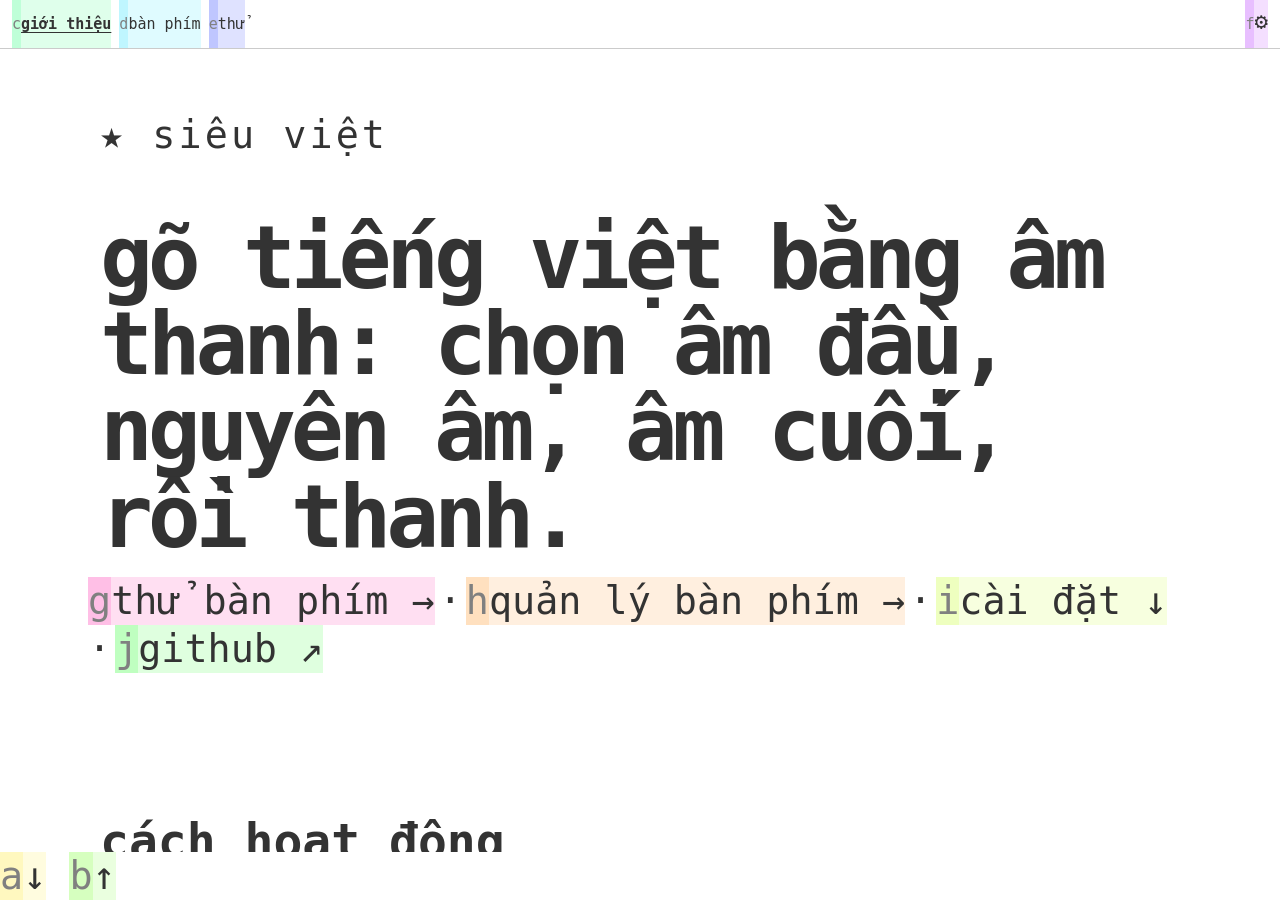
<file: Resources/WebApp/index.html>
<!doctype html>
<html lang="vi">
  <head>
    <meta charset="utf-8" />
    <meta name="viewport" content="width=device-width, initial-scale=1" />
    <link href="./_app/immutable/entry/start.cFuovR7V.js" rel="modulepreload">
		<link href="./_app/immutable/chunks/CL9zBN_B.js" rel="modulepreload">
		<link href="./_app/immutable/chunks/B1cIdV8T.js" rel="modulepreload">
		<link href="./_app/immutable/chunks/DvUA7PxU.js" rel="modulepreload">
		<link href="./_app/immutable/entry/app.CXxFN7o7.js" rel="modulepreload">
		<link href="./_app/immutable/chunks/yUu4SqdV.js" rel="modulepreload">
		<link href="./_app/immutable/nodes/0.BbQ4gIxv.js" rel="modulepreload">
		<link href="./_app/immutable/chunks/Bsd9n7fY.js" rel="modulepreload">
		<link href="./_app/immutable/nodes/2.Bjf0Wfyc.js" rel="modulepreload">
		<!--1uha8ag--><meta name="description" content="siêu việt manages your keyboards and types vietnamese by sound in four choices. try every configured keyboard in your browser."/><!----><title>siêu việt · gõ tiếng việt bằng âm thanh</title>
		<link href="./_app/immutable/assets/0.Brq1t5zK.css" rel="stylesheet">
		<link href="./_app/immutable/assets/2.Dg9-7pQN.css" rel="stylesheet">
  </head>
  <body data-sveltekit-preload-data="hover">
    <div style="display: contents"><!--[--><!--[0--><!--[--><div class="keyflow svelte-ws0jzm"><!--[--><!--[-1--><div data-keyflow-scroll-viewport="" class="viewport svelte-1koewkb"><div class="world svelte-1koewkb" data-keyflow-scroll-world=""><nav class="sv-nav svelte-1wa667s" aria-label="siêu việt"><!--[--><!--[0--><button type="button" class="inline cursor-pointer"><div class="button svelte-1tkple9"><!--[0--><div class="route svelte-1tkple9"><!--[-1--><!--]--> <!--[-1--><!--]--></div><!--]--> <!--[0--><div class="content svelte-1tkple9"><span aria-current="page" class="svelte-1wa667s current">giới thiệu</span><!----></div><!--]--></div><!----></button><!--]--><!--[0--><button type="button" class="inline cursor-pointer"><div class="button svelte-1tkple9"><!--[0--><div class="route svelte-1tkple9"><!--[-1--><!--]--> <!--[-1--><!--]--></div><!--]--> <!--[0--><div class="content svelte-1tkple9"><span class="svelte-1wa667s">bàn phím</span><!----></div><!--]--></div><!----></button><!--]--><!--[0--><button type="button" class="inline cursor-pointer"><div class="button svelte-1tkple9"><!--[0--><div class="route svelte-1tkple9"><!--[-1--><!--]--> <!--[-1--><!--]--></div><!--]--> <!--[0--><div class="content svelte-1tkple9"><span class="svelte-1wa667s">thử</span><!----></div><!--]--></div><!----></button><!--]--><!--]--> <span class="spacer svelte-1wa667s"></span> <!--[-1--><!--]--> <!--[0--><button type="button" class="inline cursor-pointer"><div class="button svelte-1tkple9"><!--[0--><div class="route svelte-1tkple9"><!--[-1--><!--]--> <!--[-1--><!--]--></div><!--]--> <!--[0--><div class="content svelte-1tkple9"><span class="gear svelte-1wa667s" role="img" aria-label="cài đặt" title="cài đặt">⚙</span><!----></div><!--]--></div><!----></button><!--]--><!----></nav><!----> <!--[-1--><main class="intro svelte-1h4d0nk"><header class="hero svelte-1h4d0nk"><div class="line svelte-ljawpu"><p class="eyebrow svelte-1h4d0nk">★ siêu việt</p><!----></div><!----> <div class="line svelte-ljawpu"><h1 class="svelte-1h4d0nk">gõ tiếng việt bằng âm thanh: chọn âm đầu, nguyên âm, âm cuối, rồi thanh.</h1><!----></div><!----> <div class="flow-line svelte-1h4d0nk"><!--[0--><button type="button" class="inline cursor-pointer"><div class="button svelte-1tkple9"><!--[0--><div class="route svelte-1tkple9"><!--[-1--><!--]--> <!--[-1--><!--]--></div><!--]--> <!--[0--><div class="content svelte-1tkple9"><!---->thử bàn phím →<!----></div><!--]--></div><!----></button><!--]--><!----> · <!--[0--><button type="button" class="inline cursor-pointer"><div class="button svelte-1tkple9"><!--[0--><div class="route svelte-1tkple9"><!--[-1--><!--]--> <!--[-1--><!--]--></div><!--]--> <!--[0--><div class="content svelte-1tkple9"><!---->quản lý bàn phím →<!----></div><!--]--></div><!----></button><!--]--><!----> · <!--[0--><button type="button" class="inline cursor-pointer"><div><div class="button svelte-1tkple9"><!--[0--><div class="route svelte-1tkple9"><!--[-1--><!--]--> <!--[-1--><!--]--></div><!--]--> <!--[0--><div class="content svelte-1tkple9"><!---->cài đặt ↓<!----><!----></div><!--]--></div><!----></div><!----></button><!--]--><!----> · <!--[0--><button type="button" class="inline cursor-pointer"><div><div class="button svelte-1tkple9"><!--[0--><div class="route svelte-1tkple9"><!--[-1--><!--]--> <!--[-1--><!--]--></div><!--]--> <!--[0--><div class="content svelte-1tkple9"><!---->github ↗<!----><!----></div><!--]--></div><!----></div><!----></button><!--]--><!----></div></header> <section id="guide" aria-labelledby="guide-heading"><div class="line svelte-ljawpu"><h2 id="guide-heading" class="svelte-1h4d0nk">cách hoạt động</h2><!----></div><!----> <div class="guide-grid svelte-1h4d0nk"><article class="svelte-1h4d0nk"><div class="line svelte-ljawpu"><h3 class="svelte-1h4d0nk">1 → 2 → 3 → 4</h3><!----></div><!----><div class="line svelte-ljawpu"><p>mỗi âm tiết có bốn lựa chọn. nhãn trên cùng một phím đổi theo lựa chọn hiện tại.</p><!----></div><!----><div class="line svelte-ljawpu"><p><code class="svelte-1h4d0nk">quốc → k · uô · c · sắc</code></p><!----></div><!----></article> <article class="svelte-1h4d0nk"><div class="line svelte-ljawpu"><h3 class="svelte-1h4d0nk">⇧ → ⌨</h3><!----></div><!----><div class="line svelte-ljawpu"><p>siêu việt quản lý một danh sách bàn phím. mỗi bàn phím có ngôn ngữ, bố cục và cách viết riêng. chạm shift để chuyển sang bàn phím tiếp theo.</p><!----></div><!----><div class="line svelte-ljawpu"><p>trên điện thoại, giữ dấu cách rồi kéo để di chuyển con trỏ. giữ shift để viết hoa, chạm hai lần để khóa chữ hoa.</p><!----></div><!----></article> <article class="svelte-1h4d0nk"><div class="line svelte-ljawpu"><h3 class="svelte-1h4d0nk">siêu việt / quốc ngữ</h3><!----></div><!----><div class="line svelte-ljawpu"><p>siêu việt là cách viết mặc định. quốc ngữ đổi từ đã hoàn tất sang chính tả chuẩn với cùng quy trình bốn lựa chọn.</p><!----></div><!----> <div class="flow-line svelte-1h4d0nk"><!--[0--><button type="button" class="inline cursor-pointer"><div class="button svelte-1tkple9"><!--[0--><div class="route svelte-1tkple9"><!--[-1--><!--]--> <!--[-1--><!--]--></div><!--]--> <!--[0--><div class="content svelte-1tkple9"><!---->thử bàn phím →<!----></div><!--]--></div><!----></button><!--]--><!----></div></article></div></section> <section id="install" aria-labelledby="install-heading"><div class="line svelte-ljawpu"><h2 id="install-heading" class="svelte-1h4d0nk">cài đặt</h2><!----></div><!----> <div class="line svelte-ljawpu"><p>macos · iphone / ipad · android · windows · ubuntu</p><!----></div><!----> <div class="flow-line svelte-1h4d0nk">mã nguồn và bản phát hành: <!--[0--><button type="button" class="inline cursor-pointer"><div><div class="button svelte-1tkple9"><!--[0--><div class="route svelte-1tkple9"><!--[-1--><!--]--> <!--[-1--><!--]--></div><!--]--> <!--[0--><div class="content svelte-1tkple9"><!---->github releases ↗<!----><!----></div><!--]--></div><!----></div><!----></button><!--]--><!----></div></section> <footer class="svelte-1h4d0nk"><div class="flow-line svelte-1h4d0nk"><!--[0--><button type="button" class="inline cursor-pointer"><div><div class="button svelte-1tkple9"><!--[0--><div class="route svelte-1tkple9"><!--[-1--><!--]--> <!--[-1--><!--]--></div><!--]--> <!--[0--><div class="content svelte-1tkple9"><!---->← minh.website<!----><!----></div><!--]--></div><!----></div><!----></button><!--]--><!----> · <!--[0--><button type="button" class="inline cursor-pointer"><div><div class="button svelte-1tkple9"><!--[0--><div class="route svelte-1tkple9"><!--[-1--><!--]--> <!--[-1--><!--]--></div><!--]--> <!--[0--><div class="content svelte-1tkple9"><!---->mã nguồn ↗<!----><!----></div><!--]--></div><!----></div><!----></button><!--]--><!----></div></footer></main><!--]--><!----><!----></div></div><!----> <!--[-1--><!--]--><!----><!--]--><!--]--><!----><!----></div> <canvas class="flood svelte-1124iuh" aria-hidden="true"></canvas><!----><!--]--><!--]--> <!--[-1--><!--]--><!--]-->
			
			<script>
				{
					__sveltekit_1dwm3do = {
						base: new URL(".", location).pathname.slice(0, -1)
					};

					const element = document.currentScript.parentElement;

					Promise.all([
						import("./_app/immutable/entry/start.cFuovR7V.js"),
						import("./_app/immutable/entry/app.CXxFN7o7.js")
					]).then(([kit, app]) => {
						kit.start(app, element, {
							node_ids: [0, 2],
							data: [null,null],
							form: null,
							error: null
						});
					});
				}
			</script>
		</div>
  </body>
</html>
</file>
<file: Resources/WebApp/_app/immutable/assets/0.Brq1t5zK.css>
.flood.svelte-1124iuh{pointer-events:none;z-index:1000;width:100vw;height:100vh;position:fixed;inset:0}.keyflow.svelte-ws0jzm{flex-direction:column;height:100dvh;min-height:100dvh;display:flex;position:relative;overflow:hidden}:root{--font-geist-mono:"Geist Mono", monospace;--min-box:48px;--font-sans:var(--font-geist-sans);--font-mono:var(--font-geist-mono);--primary:#000;--secondary:#000;--background:#fff;--tertiary:gray;justify-content:left;align-items:left;text-align:left;background-color:var(--background);color:var(--primary);word-break:break-word}body{font-family:var(--font-mono);line-height:var(--min-box);font-size:calc(var(--min-box) * .8);margin:0;padding:0;overflow:hidden}button{font-family:var(--font-mono);color:var(--primary);line-height:var(--min-box);font-size:calc(var(--min-box) * .8);align-items:left;text-align:left;cursor:pointer;background:0 0;border:none;justify-content:left;padding:0}
</file>
<file: Resources/WebApp/_app/immutable/assets/2.Dg9-7pQN.css>
.button.svelte-1tkple9{flex-wrap:wrap;display:flex}.route.svelte-1tkple9{white-space:nowrap;color:var(--tertiary);flex:none;display:flex}.content.svelte-1tkple9{flex:1 1 0}.colored.svelte-1tkple9 .content:where(.svelte-1tkple9){background-color:hsl(var(--shortcut-hue) 100% 50% / .125)}.colored.svelte-1tkple9 .pending_route:where(.svelte-1tkple9){background-color:hsl(var(--shortcut-hue) 100% 50% / .25)}.button.colored.highlighted.svelte-1tkple9 .content:where(.svelte-1tkple9),button:not(:disabled):active .button.colored.svelte-1tkple9 .content:where(.svelte-1tkple9){background-color:hsl(var(--shortcut-hue) 100% 50% / .35)}.button.colored.highlighted.svelte-1tkple9 .pending_route:where(.svelte-1tkple9),button:not(:disabled):active .button.colored.svelte-1tkple9 .pending_route:where(.svelte-1tkple9){background-color:hsl(var(--shortcut-hue) 100% 50% / .75)}.button.overlay.svelte-1tkple9{position:relative}.overlay.svelte-1tkple9 .route:where(.svelte-1tkple9){z-index:1;visibility:hidden;pointer-events:none;background:var(--background,#fff);position:absolute;inset-block-start:0;inset-inline-end:0;box-shadow:0 0 0 1px}button:hover .overlay.svelte-1tkple9 .route:where(.svelte-1tkple9),button:focus-visible .overlay.svelte-1tkple9 .route:where(.svelte-1tkple9){visibility:visible}.line.svelte-ljawpu{max-width:calc(var(--min-box) * 32);margin-left:calc(var(--min-box) / 4);margin-right:calc(var(--min-box) / 4)}.scroll.svelte-onwfpo{height:calc(var(--min-box));flex-shrink:0}[data-keyflow-scroll-world].svelte-1koewkb{box-sizing:border-box;z-index:1;display:flow-root;position:relative}[data-keyflow-scroll-viewport].svelte-1koewkb{overscroll-behavior:contain;flex-grow:1;min-height:0;overflow-y:auto}.keyflow-textbox.svelte-1kod699{min-width:0;margin-block:.75rem}.text-entry.svelte-1kod699{text-align:left;width:100%;font:inherit;border:1px solid;padding:.5rem;display:block}.preview.svelte-1kod699{white-space:pre-wrap;overflow-wrap:anywhere}textarea.svelte-1kod699{box-sizing:border-box;background:var(--background,#fff);width:100%;min-height:5rem;color:var(--primary,#111);font:inherit;border:1px solid;border-radius:.25rem;padding:.5rem;line-height:1.5;display:block}.editor-frame.svelte-1kod699{position:relative}.composition-backdrop.svelte-1kod699{z-index:1;pointer-events:none;white-space:pre-wrap;overflow-wrap:break-word;color:#0000;background:0 0;border-style:solid;border-color:#0000;position:absolute;overflow:hidden}.composition-backdrop.svelte-1kod699 .keyflow-marked{text-underline-offset:.18em;color:#0000;text-decoration:underline;text-decoration-thickness:2px;-webkit-text-decoration-color:var(--primary,currentColor);text-decoration-color:var(--primary,currentColor)}.editor-status.svelte-1kod699{margin:.25rem 0;font-size:.85em;line-height:1.4}.single-line.svelte-1kod699{vertical-align:middle;margin-block:0;display:inline-block}.single-line.svelte-1kod699 .text-entry:where(.svelte-1kod699){width:auto;min-width:4ch;line-height:var(--min-box);white-space:nowrap;padding:0 .4ch;display:inline-block}.single-line.svelte-1kod699 .preview:where(.svelte-1kod699){white-space:pre}.single-line.svelte-1kod699 textarea:where(.svelte-1kod699){width:var(--textbox-width,16ch);min-height:0;height:var(--min-box);line-height:var(--min-box);resize:none;white-space:pre;padding:0 .4ch;display:inline-block;overflow:hidden}.single-line.svelte-1kod699 .editor-status:where(.svelte-1kod699){clip-path:inset(50%);width:1px;height:1px;margin:0;position:absolute;overflow:hidden}.keyflow-numberbox.svelte-4pzjkv{vertical-align:middle;display:inline-block}.keyflow-subkeyframe.svelte-76h89f{display:inline-block;position:relative}.subkeyframe-panel.svelte-76h89f{box-sizing:border-box;background:var(--background,#fff);border:1px solid;flex-direction:column;gap:.5rem;max-height:calc(100dvh - 1rem);padding:.5rem;display:flex;overflow:hidden}.subkeyframe-panel.svelte-76h89f .subkeyframe-world{flex-direction:column;gap:.5rem;display:flex}.subkeyframe-items.svelte-76h89f{flex-direction:column;gap:.25rem;margin:0;padding:0;list-style:none;display:flex}.subkeyframe-items.svelte-76h89f button,.subkeyframe-back.svelte-76h89f{text-align:start}.subkeyframe-overlay{z-index:1000;box-sizing:border-box;background:var(--background,#fff);overscroll-behavior:contain;justify-content:center;align-items:flex-start;display:flex;position:fixed;inset:0;overflow:hidden}.subkeyframe-overlay>.subkeyframe-panel{width:min(100%,40rem);max-width:100%;padding:calc(var(--min-box,48px) / 2);border:0;overflow-x:hidden}.subkeyframe-overlay .subkeyframe-title{margin:0;font-weight:700}.subkeyframe-overlay .subkeyframe-items button,.subkeyframe-overlay .subkeyframe-back{white-space:normal;overflow-wrap:anywhere;width:100%}.sv-nav.svelte-1wa667s{z-index:5;min-height:var(--min-box);padding:env(safe-area-inset-top,0) calc(var(--min-box) / 4) 0;background:var(--background);border-bottom:1px solid color-mix(in srgb, var(--primary) 25%, transparent);flex-wrap:wrap;align-items:center;gap:0 .5rem;font-size:15px;line-height:1.2;display:flex;position:sticky;top:0}.sv-nav.svelte-1wa667s *{font-size:inherit}.spacer.svelte-1wa667s{flex:auto}.exit.svelte-1wa667s{font:inherit;color:inherit;cursor:pointer;min-height:var(--min-box);border:1px solid color-mix(in srgb, var(--primary) 35%, transparent);background:0 0;border-radius:4px;padding:0 .6rem}.exit.svelte-1wa667s:hover,.exit.svelte-1wa667s:focus-visible{border-color:var(--primary);background:color-mix(in srgb, var(--primary) 8%, transparent)}.exit.svelte-1wa667s kbd:where(.svelte-1wa667s){font:inherit;opacity:.6;font-size:.8em}.gear.svelte-1wa667s{font-size:1.5em;line-height:1}.current.svelte-1wa667s{text-underline-offset:.2em;font-weight:700;text-decoration:underline}main.svelte-1h4d0nk{width:min(100%,72rem);padding:0 calc(var(--min-box) / 2) calc(var(--min-box) * 2);box-sizing:border-box;margin:0 auto}.hero.svelte-1h4d0nk{flex-direction:column;justify-content:center;min-height:min(72vh,42rem);display:flex}h1.svelte-1h4d0nk{letter-spacing:-.06em;max-width:20ch;margin:.2em 0;font-size:clamp(2rem,7vw,5.5rem);line-height:.98}h2.svelte-1h4d0nk{margin-top:2.5em;font-size:clamp(1.5rem,4vw,3rem)}h3.svelte-1h4d0nk{margin-bottom:0}.eyebrow.svelte-1h4d0nk{letter-spacing:.08em}.flow-line.svelte-1h4d0nk{min-height:var(--min-box);flex-wrap:wrap;align-items:center;gap:0 .25rem;display:flex}.guide-grid.svelte-1h4d0nk{grid-template-columns:repeat(auto-fit,minmax(min(100%,18rem),1fr));gap:.5rem 1.5rem;display:grid}.guide-grid.svelte-1h4d0nk article:where(.svelte-1h4d0nk){border-top:1px solid color-mix(in srgb, var(--primary) 35%, transparent)}code.svelte-1h4d0nk{white-space:normal}footer.svelte-1h4d0nk{margin-top:calc(var(--min-box) * 2);border-top:1px solid color-mix(in srgb, var(--primary) 35%, transparent)}@media (width<=540px){main.svelte-1h4d0nk{padding-inline:calc(var(--min-box) / 4)}.hero.svelte-1h4d0nk{min-height:62vh}}.keyboards.svelte-1m5c30s .card-title .subkeyframe-trigger{font-weight:700}.keyboards.svelte-1m5c30s{width:min(100%,46rem);padding:0 calc(var(--min-box) / 2) calc(var(--min-box) * 2);box-sizing:border-box;margin:0 auto}.muted.svelte-1m5c30s{opacity:.65;font-size:.9em}.heading-row.svelte-1m5c30s,.card-head.svelte-1m5c30s,.field.svelte-1m5c30s{min-height:var(--min-box);flex-wrap:wrap;align-items:center;gap:0 .5rem;display:flex}.heading-row.svelte-1m5c30s{justify-content:space-between}.list.svelte-1m5c30s{flex-direction:column;gap:.75rem;margin:0;padding:0;list-style:none;display:flex}.card.svelte-1m5c30s{border:1px solid color-mix(in srgb, var(--primary) 30%, transparent);border-radius:4px;padding:0 .75rem .25rem}.card.active.svelte-1m5c30s{border-color:var(--primary)}.card-head.svelte-1m5c30s{justify-content:space-between}.actions.svelte-1m5c30s{flex-wrap:wrap;align-items:center;gap:.5rem;display:inline-flex}.label.svelte-1m5c30s{opacity:.65;min-width:11ch;font-size:.8em}.chosen.svelte-1m5c30s{text-underline-offset:.2em;font-weight:700;text-decoration:underline}.selected.svelte-1m5c30s{font-size:.9em}button.svelte-1hkosp8{min-width:0;min-height:var(--keyboard-key-height,42px);border:1px solid var(--space-color,color-mix(in srgb, #d75042 60%, var(--primary,#fff)));color:var(--space-color,currentColor);background:var(--keyboard-key-background,transparent);touch-action:none;border-radius:4px;flex:5.6 1 0;padding:0}button.svelte-1hkosp8:active,button.pressed.svelte-1hkosp8{background:var(--space-color,currentColor)}button.svelte-3h1gex{min-width:0;min-height:var(--keyboard-key-height,42px);border:1px solid var(--delete-color,color-mix(in srgb, #d77a42 60%, var(--primary,#fff)));color:var(--delete-color,currentColor);background:var(--keyboard-key-background,transparent);font:inherit;touch-action:none;border-radius:4px;flex:1 1 0;padding:.35rem .15rem}button.svelte-3h1gex:active,button.pressed.svelte-3h1gex{background:var(--delete-color,currentColor);color:var(--keyboard-pressed-color,#111)}.touch-keyboard.svelte-5eadsj{box-sizing:border-box;background:var(--background);--keyboard-key-height:42px;flex-direction:column;gap:5px;width:100%;padding:5px;font:400 19px/1.1 ui-monospace,SFMono-Regular,Menlo,Monaco,Consolas,monospace;display:flex}.row.svelte-5eadsj{gap:5px;min-height:42px;display:flex}.key.svelte-5eadsj{min-width:0;min-height:var(--keyboard-key-height);touch-action:none;border:1px solid color-mix(in srgb, var(--primary) 55%, transparent);color:inherit;background:var(--background);font:inherit;cursor:pointer;-webkit-user-select:none;user-select:none;border-radius:4px;flex:1 1 0;padding:.15rem}.key.svelte-5eadsj:disabled{opacity:.3;cursor:default}.key.svelte-5eadsj span:where(.svelte-5eadsj){text-overflow:ellipsis;white-space:nowrap;display:block;overflow:hidden}.key.svelte-5eadsj span.small:where(.svelte-5eadsj){font-size:11px}.key.pressed.svelte-5eadsj,.key.svelte-5eadsj:not(:disabled):active{background:var(--primary);color:var(--background)}.shift.svelte-5eadsj,.page.svelte-5eadsj{flex:1.4 1 0;font-size:13px}.shift.svelte-5eadsj{flex-grow:2}@media (width>=601px){.touch-keyboard.svelte-5eadsj{--keyboard-key-height:36px}.row.svelte-5eadsj{min-height:36px}}@media (width<=430px){.touch-keyboard.svelte-5eadsj{gap:4px;font-size:16px}.row.svelte-5eadsj{gap:4px}}.try-page.svelte-a3j79j{z-index:10;background:var(--background);height:100dvh;color:var(--primary);flex-direction:column;display:flex;position:fixed;inset:0;overflow:hidden}.status.svelte-a3j79j{padding:.4rem calc(var(--min-box) / 4);opacity:.7;margin:0;font-size:12px;line-height:1.4}.try-page.svelte-a3j79j .editor-status{opacity:.6;margin:.2rem 0;font-size:12px;line-height:1.4}.try-page.svelte-a3j79j .try-editor{min-height:0;padding:0 calc(var(--min-box) / 4);flex-direction:column;flex:auto;margin:0;display:flex}.try-page.svelte-a3j79j .try-editor>section[hidden]{display:none}.try-page.svelte-a3j79j .try-editor>section:not([hidden]){flex-direction:column;flex:auto;min-height:0;display:flex}.try-page.svelte-a3j79j .try-editor textarea{resize:none;flex:auto;min-height:4rem;font:400 clamp(22px,4vw,32px)/1.42 ui-monospace,SFMono-Regular,Menlo,Monaco,Consolas,monospace}.try-page.svelte-a3j79j .try-editor .text-entry{background:var(--background);min-height:4rem;color:inherit;cursor:text;border:1px solid;border-radius:.25rem;flex:auto;align-items:flex-start;gap:.4ch;font:400 clamp(22px,4vw,32px)/1.42 ui-monospace,SFMono-Regular,Menlo,Monaco,Consolas,monospace;display:flex}.suggestions.svelte-a3j79j{scrollbar-width:none;padding:.25rem calc(var(--min-box) / 4);align-items:center;gap:.35rem;min-height:2.2rem;font-size:14px;display:flex;overflow-x:auto}.suggestions.svelte-a3j79j button:where(.svelte-a3j79j){font:inherit;color:inherit;cursor:pointer;white-space:nowrap;border:1px solid color-mix(in srgb, var(--primary) 25%, transparent);background:0 0;border-radius:999px;flex:none;padding:.2rem .65rem}.suggestions.svelte-a3j79j button.first:where(.svelte-a3j79j){border-color:var(--primary)}.suggestions.svelte-a3j79j button.toggle:where(.svelte-a3j79j){opacity:.7}.suggestions.svelte-a3j79j .escaping:where(.svelte-a3j79j){flex:none;padding:0 .35rem;font-weight:700}.dock.svelte-a3j79j{border-top:1px solid color-mix(in srgb, var(--primary) 25%, transparent);padding-bottom:env(safe-area-inset-bottom,0);flex:none}.dock.svelte-a3j79j .touch-keyboard{max-width:46rem;margin:0 auto}.settings.svelte-1km6n6v{width:min(100%,46rem);padding:0 calc(var(--min-box) / 2) calc(var(--min-box) * 2);box-sizing:border-box;margin:0 auto}.field.svelte-1km6n6v{min-height:var(--min-box);flex-wrap:wrap;align-items:center;gap:0 .5rem;display:flex}.label.svelte-1km6n6v{opacity:.65;min-width:14ch;font-size:.8em}.muted.svelte-1km6n6v{opacity:.65;font-size:.9em}.value.svelte-1km6n6v{text-align:center;min-width:6ch}.chosen.svelte-1km6n6v{text-underline-offset:.2em;font-weight:700;text-decoration:underline}
</file>
